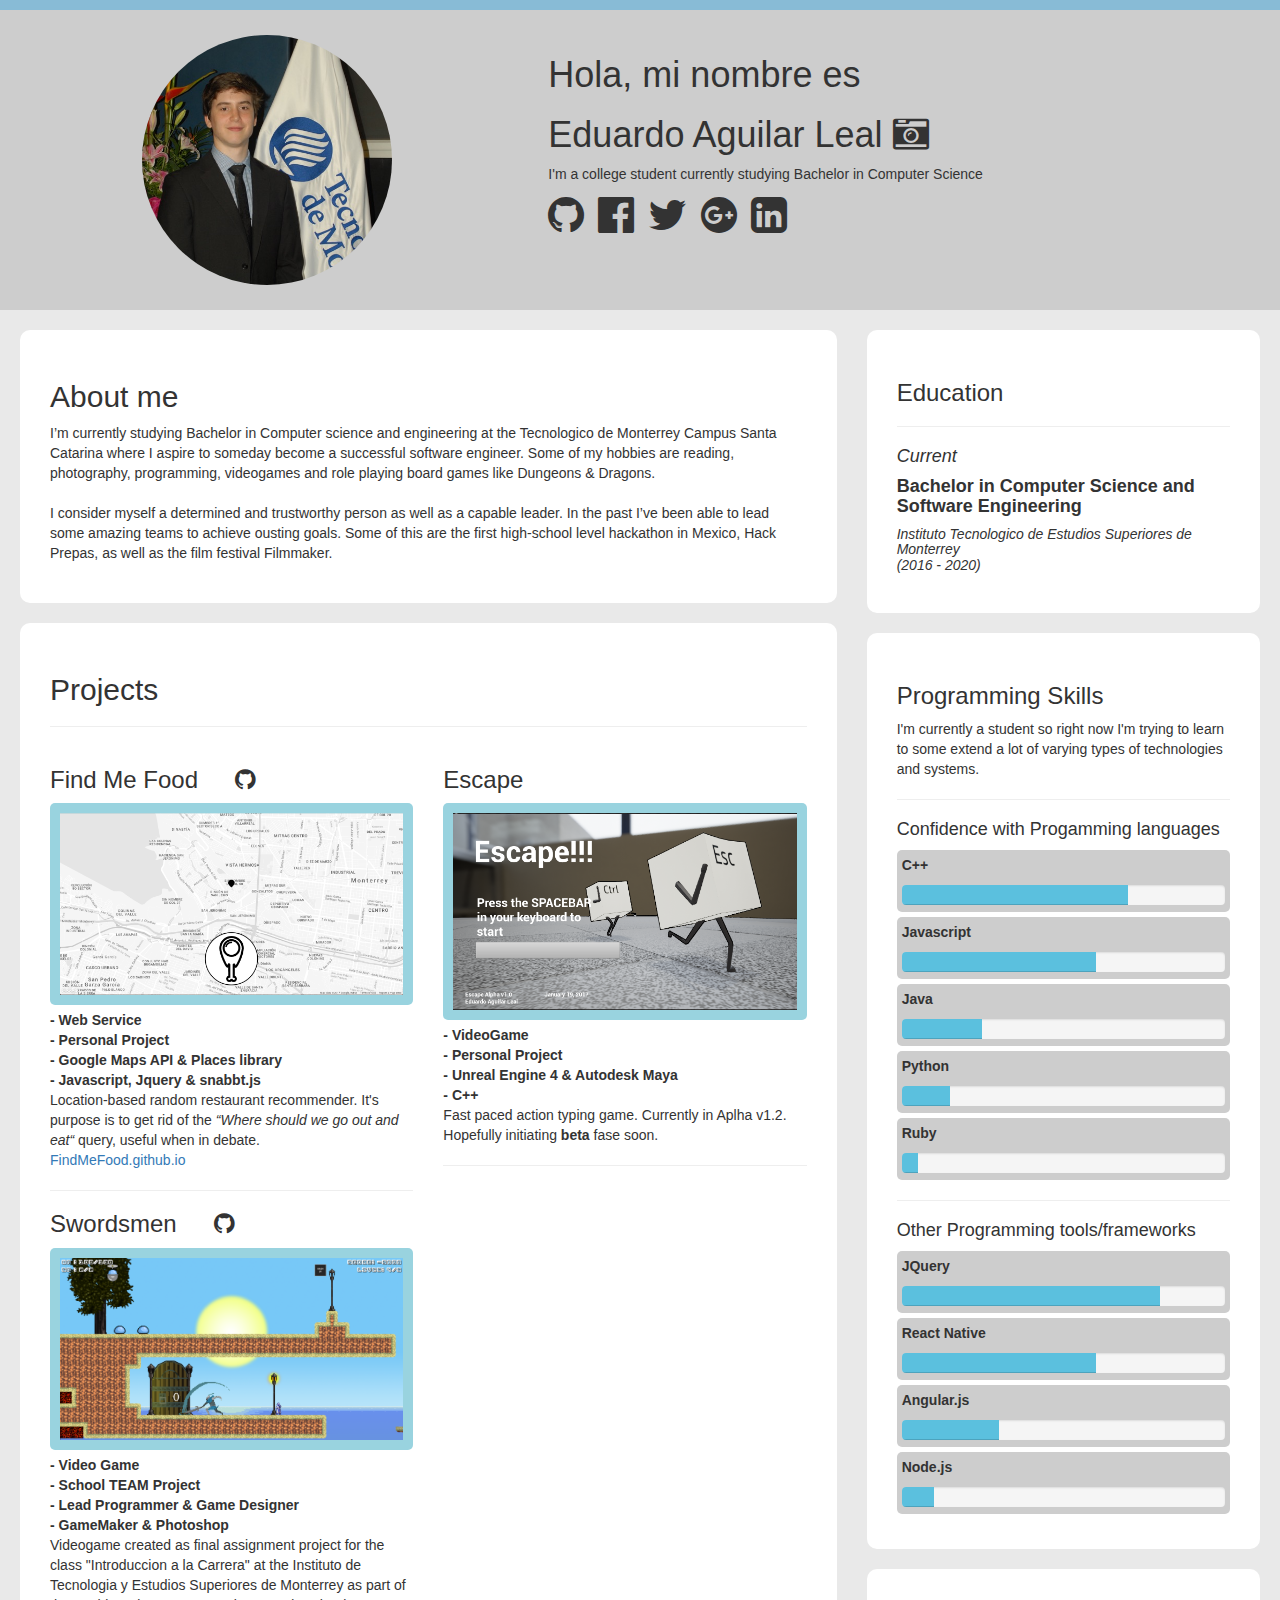
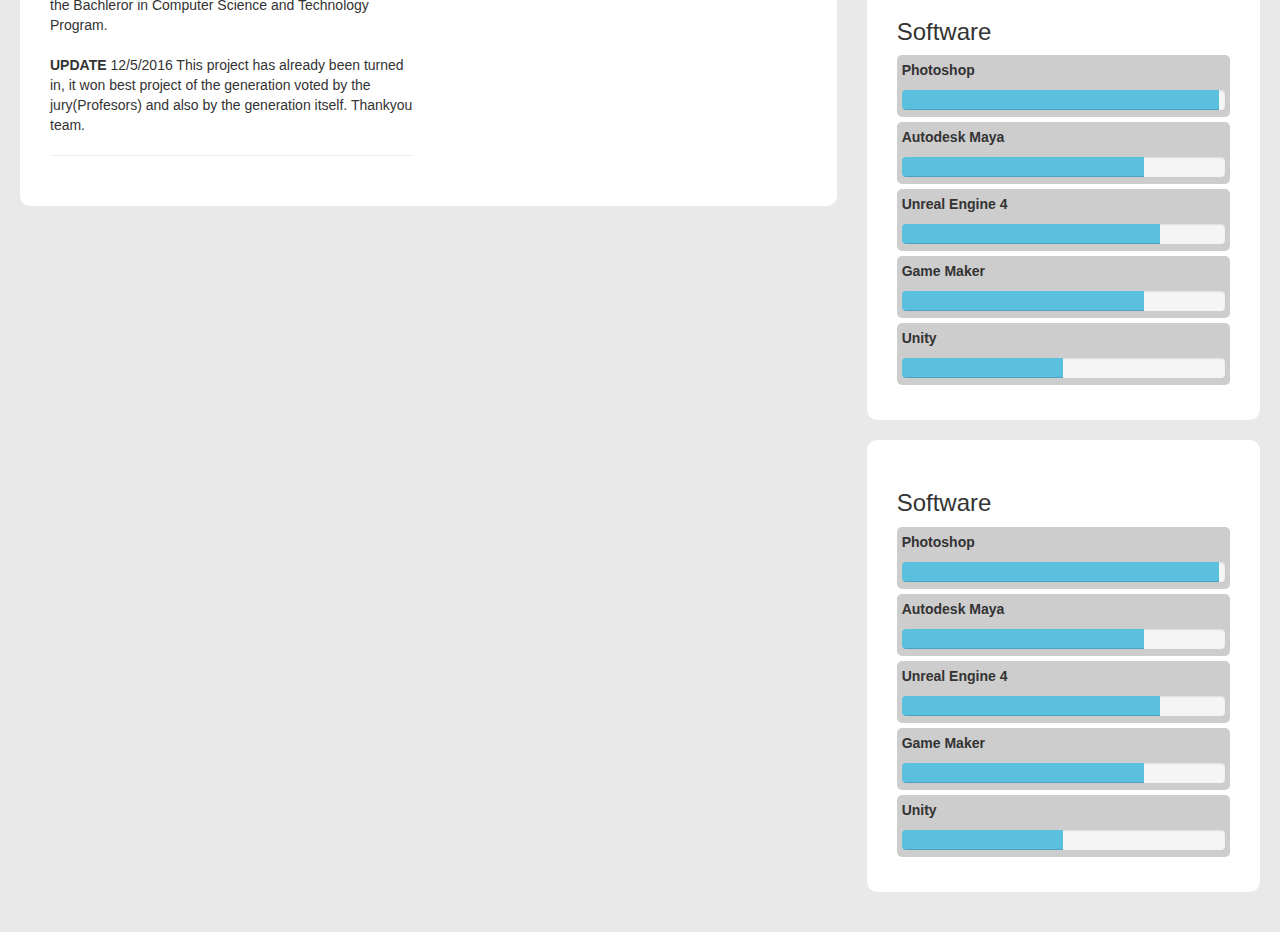
<file: index.html>
<!DOCTYPE html>
<html>

<head>
	<title>Eduardo Aguilar Leal</title>
	<meta http-equiv="author" content="Eduardo Aguilar Leal">
	<meta charset="utf-8" />
	<meta name="viewport" content="width=device-width, initial-scale=1" />

	<!-- My css file -->
	<link type="text/css" rel="stylesheet" href="css/styles.css" />

	<!--<link rel = "icon" href = "images/virgl_favicon.png">-->

	<!-- Jquery -->
	<script src="https://ajax.googleapis.com/ajax/libs/jquery/3.1.1/jquery.min.js"></script>

	<!-- Boostrap links -->
	<link rel="stylesheet" href="https://maxcdn.bootstrapcdn.com/bootstrap/3.3.7/css/bootstrap.min.css">
	<script src="https://maxcdn.bootstrapcdn.com/bootstrap/3.3.7/js/bootstrap.min.js"></script>

	<!-- Font awsome -->
	<link rel="stylesheet" href="https://cdnjs.cloudflare.com/ajax/libs/font-awesome/4.7.0/css/font-awesome.min.css">
</head>

<body>
	<header class="container-fluid">
		<div class="row">
			<div class="col-sm-5">
				<img src="images/e1.JPG" id="face" class="round"/>
			</div>
			<div class="col-sm-7">
				<h1>Hola, mi nombre es</h1>
				<h1>Eduardo Aguilar Leal <i class="fa fa-camera-retro fa-1x"></i> </h1>
				<p>I'm a college student currently studying Bachelor in Computer Science</p>
				<div id="social">
					<a href="https://github.com/eduAguilar96" target="_blank" class="icon-link"><i class="fa fa-github fa-3x" aria-hidden="true"></i></a>
					<a href="https://www.facebook.com/WOW.EDUARDO.WOW" target="_blank" class="icon-link"><i class="fa fa-facebook-official fa-3x" aria-hidden="true"></i></a>
					<a href="https://twitter.com/EduAg96" target="_blank" class="icon-link"><i class="fa fa-twitter fa-3x" aria-hidden="true"></i></a>
					<a href="https://plus.google.com/u/0/+EDAguilar77" target="_blank" class="icon-link"><i class="fa fa-google-plus-official fa-3x" aria-hidden="true"></i></a>
					<a href="https://mx.linkedin.com/in/eduardo-aguilar-leal" target="_blank" class="icon-link"><i class="fa fa-linkedin-square fa-3x" aria-hidden="true"></i></a>
				</div>
			</div>
		</div>
	</header>

	<div class="container-fluid" id="content">
		<div class="row">
			<!-- RIGHT SIDE -->
			<div class="col-sm-8">
				<!-- **********SECTION********** -->
				<div class="section">
					<h2>About me</h2>
					<p>I’m currently studying Bachelor in Computer science and engineering at the Tecnologico de Monterrey Campus Santa Catarina where I aspire to someday become a successful software engineer. Some of my hobbies are reading, photography, programming, videogames and role playing board games like Dungeons &amp; Dragons.
					<br/>
					<br/>
					I consider myself a determined and trustworthy person as well as a capable leader. In the past I’ve been able to lead some amazing teams to achieve ousting goals. Some of this are the first high-school level hackathon in Mexico, Hack Prepas, as well as the film festival Filmmaker.</p>
				</div>
				<!-- **********SECTION********** -->
				<div class="section">
					<h2>Projects</h2>
					<hr>
					<div class="row">
						<div class="col-sm-6">

							<h3>
								Find Me Food
								&emsp;
								<a href="https://github.com/FindMeFood/FindMeFood.github.io" target="_blank" class="icon-link"><i class="fa fa-github fa-1x" aria-hidden="true"></i></a>
							</h3>
							<img src="images/findmefood.png" alt="Find me food preview" class="portafolio-image"/>
							<b>- Web Service <br/>
							- Personal Project <br/>
							- Google Maps API &amp; Places library <br/>
							- Javascript, Jquery &amp; snabbt.js </b><br/>
							Location-based random restaurant recommender. It's purpose is to get rid of the <i>“Where should we go out and eat“</i> query, useful when in debate.<br/>
							<a href="https://findmefood.github.io/" target="_blank">FindMeFood.github.io</a>
							<hr>

							<h3>
								Swordsmen
								&emsp;
								<a href="https://github.com/eduAguilar96/Swordsmen" target="_blank" class="icon-link"><i class="fa fa-github fa-1x" aria-hidden="true"></i></a>
							</h3>
							<img src="images/sword.png" alt="Swordsmen preview" class="portafolio-image"/>
							<b>- Video Game <br/>
							- School TEAM Project <br/>
							- Lead Programmer &amp; Game Designer<br/>
							- GameMaker &amp; Photoshop </b><br/>
							Videogame created as final assignment project for the class "Introduccion a la Carrera" at the Instituto de Tecnologia y Estudios Superiores de Monterrey as part of the Bachleror in Computer Science and Technology Program.<br/>
							<br/>
							<b>UPDATE</b> 12/5/2016 This project has already been turned in, it won best project of the generation voted by the jury(Profesors) and also by the generation itself. Thankyou team.<br/>
							<hr>

						</div>
						<div class="col-sm-6">

							<h3>
								Escape
							</h3>
							<img src="images/escape.png" alt="Escape preview" class="portafolio-image"/>
							<b>- VideoGame <br/>
							- Personal Project <br/>
							- Unreal Engine 4 &amp; Autodesk Maya <br/>
							- C++ </b><br/>
							Fast paced action typing game. Currently in Aplha v1.2. Hopefully initiating <b>beta</b> fase soon.
							<hr>

						</div>
					</div>
				</div>
			</div>
			<!-- LEFT SIDE -->
			<div class="col-sm-4">
				<!-- **********SECTION********** -->
				<div class="section">
					<h3>Education</h4>
					<hr>
					<h4><i>Current</i></h4>
					<h4><b>Bachelor in Computer Science and Software Engineering</b></h4>
					<h5><i>Instituto Tecnologico de Estudios Superiores de Monterrey
						<br/>
						(2016 - 2020)
					</i></h5>
				</div>
				<!-- **********SECTION********** -->
				<div class="section">
					<h3>Programming Skills</h3>
					<p>I'm currently a student so right now I'm trying to learn to some extend a lot of varying types of technologies and systems.</p>
					<hr>
					<h4>Confidence with Progamming languages</h4>
					<div class="progress-container">
						<p><b>C++</b></p>
						<div class="progress">
							<div class="progress-bar progress-bar-info" role="progressbar" aria-valuenow="40" aria-valuemin="0" aria-valuemax="100" style="width:70%"></div>
						</div>
					</div>
					<div class="progress-container">
						<p><b>Javascript</b></p>
						<div class="progress">
							<div class="progress-bar progress-bar-info" role="progressbar" aria-valuenow="60" aria-valuemin="0" aria-valuemax="100" style="width:60%"></div>
						</div>
					</div>
					<div class="progress-container">
						<p><b>Java</b></p>
						<div class="progress">
							<div class="progress-bar progress-bar-info" role="progressbar" aria-valuenow="60" aria-valuemin="0" aria-valuemax="100" style="width:25%"></div>
						</div>
					</div>
					<div class="progress-container">
						<p><b>Python</b></p>
						<div class="progress">
							<div class="progress-bar progress-bar-info" role="progressbar" aria-valuenow="60" aria-valuemin="0" aria-valuemax="100" style="width:15%"></div>
						</div>
					</div>
					<div class="progress-container">
						<p><b>Ruby</b></p>
						<div class="progress">
							<div class="progress-bar progress-bar-info" role="progressbar" aria-valuenow="60" aria-valuemin="0" aria-valuemax="100" style="width:5%"></div>
						</div>
					</div>
					<hr>
					<h4>Other Programming tools/frameworks</h4>
					<div class="progress-container">
						<p><b>JQuery</b></p>
						<div class="progress">
							<div class="progress-bar progress-bar-info" role="progressbar" aria-valuenow="40" aria-valuemin="0" aria-valuemax="100" style="width:80%"></div>
						</div>
					</div>
					<div class="progress-container">
						<p><b>React Native</b></p>
						<div class="progress">
							<div class="progress-bar progress-bar-info" role="progressbar" aria-valuenow="40" aria-valuemin="0" aria-valuemax="100" style="width:60%"></div>
						</div>
					</div>
					<div class="progress-container">
						<p><b>Angular.js</b></p>
						<div class="progress">
							<div class="progress-bar progress-bar-info" role="progressbar" aria-valuenow="40" aria-valuemin="0" aria-valuemax="100" style="width:30%"></div>
						</div>
					</div>
					<div class="progress-container">
						<p><b>Node.js</b></p>
						<div class="progress">
							<div class="progress-bar progress-bar-info" role="progressbar" aria-valuenow="40" aria-valuemin="0" aria-valuemax="100" style="width:10%"></div>
						</div>
					</div>
				</div>
				<!-- **********SECTION********** -->
				<div class="section">
					<h3>Software</h3>
					<div class="progress-container">
						<p><b>Photoshop</b></p>
						<div class="progress">
							<div class="progress-bar progress-bar-info" role="progressbar" aria-valuenow="40" aria-valuemin="0" aria-valuemax="100" style="width:98%"></div>
						</div>
					</div>
					<div class="progress-container">
						<p><b>Autodesk Maya</b></p>
						<div class="progress">
							<div class="progress-bar progress-bar-info" role="progressbar" aria-valuenow="40" aria-valuemin="0" aria-valuemax="100" style="width:75%"></div>
						</div>
					</div>
					<div class="progress-container">
						<p><b>Unreal Engine 4</b></p>
						<div class="progress">
							<div class="progress-bar progress-bar-info" role="progressbar" aria-valuenow="40" aria-valuemin="0" aria-valuemax="100" style="width:80%"></div>
						</div>
					</div>
					<div class="progress-container">
						<p><b>Game Maker</b></p>
						<div class="progress">
							<div class="progress-bar progress-bar-info" role="progressbar" aria-valuenow="40" aria-valuemin="0" aria-valuemax="100" style="width:75%"></div>
						</div>
					</div>
					<div class="progress-container">
						<p><b>Unity</b></p>
						<div class="progress">
							<div class="progress-bar progress-bar-info" role="progressbar" aria-valuenow="40" aria-valuemin="0" aria-valuemax="100" style="width:50%"></div>
						</div>
					</div>
				</div>
				<!-- **********SECTION********** -->
				<div class="section">
					<h3>Software</h3>
					<div class="progress-container">
						<p><b>Photoshop</b></p>
						<div class="progress">
							<div class="progress-bar progress-bar-info" role="progressbar" aria-valuenow="40" aria-valuemin="0" aria-valuemax="100" style="width:98%"></div>
						</div>
					</div>
					<div class="progress-container">
						<p><b>Autodesk Maya</b></p>
						<div class="progress">
							<div class="progress-bar progress-bar-info" role="progressbar" aria-valuenow="40" aria-valuemin="0" aria-valuemax="100" style="width:75%"></div>
						</div>
					</div>
					<div class="progress-container">
						<p><b>Unreal Engine 4</b></p>
						<div class="progress">
							<div class="progress-bar progress-bar-info" role="progressbar" aria-valuenow="40" aria-valuemin="0" aria-valuemax="100" style="width:80%"></div>
						</div>
					</div>
					<div class="progress-container">
						<p><b>Game Maker</b></p>
						<div class="progress">
							<div class="progress-bar progress-bar-info" role="progressbar" aria-valuenow="40" aria-valuemin="0" aria-valuemax="100" style="width:75%"></div>
						</div>
					</div>
					<div class="progress-container">
						<p><b>Unity</b></p>
						<div class="progress">
							<div class="progress-bar progress-bar-info" role="progressbar" aria-valuenow="40" aria-valuemin="0" aria-valuemax="100" style="width:50%"></div>
						</div>
					</div>
				</div>
			</div>
		</div>
	</div>
	<script type="text/javascript" src="script.js"></script>
</body>

</html>
</file>
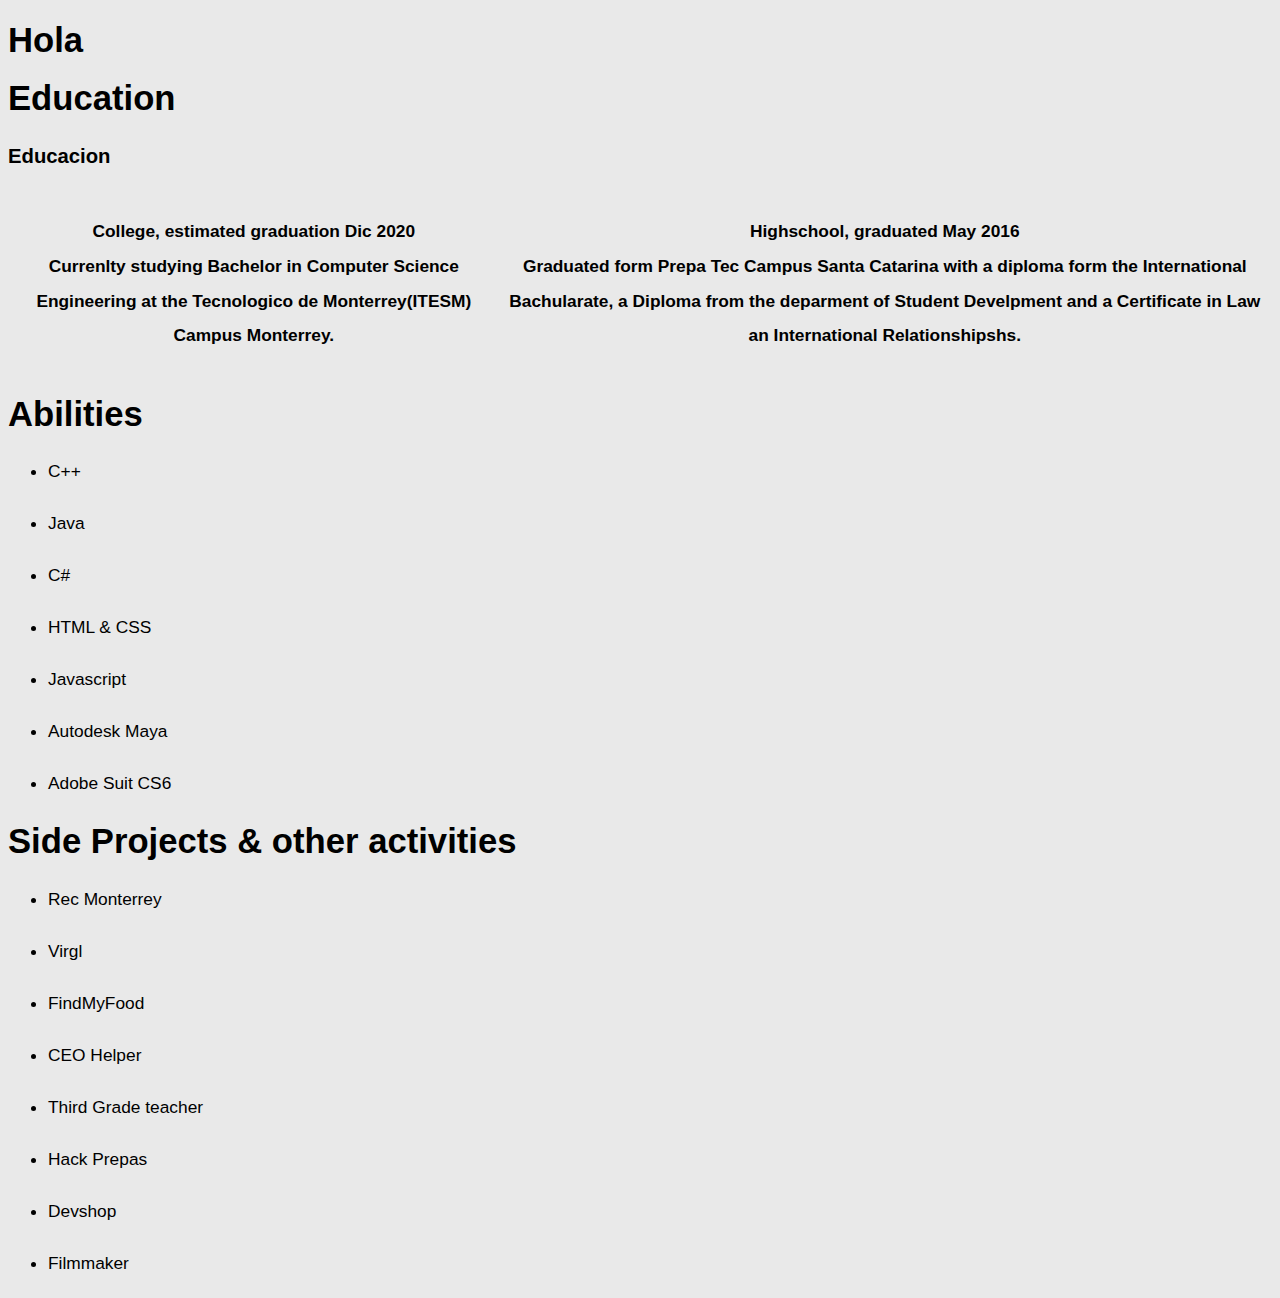
<file: index2.html>
<!DOCTYPE html>
<html>
	<head>
		<title>Eduardo Aguilar Leal</title>
		<meta http-equiv = "author" content = "Eduardo Aguilar Leal">
		<link rel="stylesheet" type="text/css" href="css/styles.css">
	</head>
	<body>
		<div id ="page-container">
			<div id= "leftBlock">
				<h1>Hola</h1>
			
			</div>
			<div id = "rightBlcok">
				<h1>Education</h1><h3>Educacion</h3>
				<table>
					<tr>
						<th><p>College, estimated graduation Dic 2020</br>
								Currenlty studying Bachelor in Computer Science Engineering at the Tecnologico de Monterrey(ITESM) Campus Monterrey.
							</p>
						</th>
						<th><p>Highschool, graduated May 2016</br>
								Graduated form Prepa Tec Campus Santa Catarina with a diploma form the International Bachularate, a Diploma from the deparment of Student Develpment and a Certificate in Law an International Relationshipshs.
							</p>
						</th>
					</tr>
				</table>	
				<h1>Abilities</h1>
				<ul>
					<li><p>C++</p></li>
					<li><p>Java</p></li>
					<li><p>C#</p></li>
					<li><p>HTML & CSS</p></li>
					<li><p>Javascript</p></li>
					<li><p>Autodesk Maya</p></li>
					<li><p>Adobe Suit CS6</p></li>
				</ul>
				<h1>Side Projects & other activities</h1>
				<ul>
					<li><p>Rec Monterrey</p></li>
					<li><p>Virgl</p></li>
					<li><p>FindMyFood</p></li>
					<li><p>CEO Helper</p></li>
					<li><p>Third Grade teacher</p></li>
					<li><p>Hack Prepas</p></li>
					<li><p>Devshop</p></li>
					<li><p>Filmmaker</p></li>
				</ul>
			</div>
		</div>
	</body>
</html>
</file>
<file: css/styles.css>
/*
    Color Pallete
    Try 1
    blueberry:  #6B7A8F;
    apricot:    #F7882F;
    citrus:     #F7C331;
    apple core: #DCC7AA;

    Try 2
    dont nou    #F7FFD8;
    butter:     #FEDC3D;
    black:      #000000;
    azure:      #01ABAA;
    peach:      #FEA680;

    try3
    ice:        #99D3DF;
    fresh water:#88BBD6;
    plaster:    #CDCDCD;
    linen:      #E9E9E9;

    51 51 51
*/

body, html {
    font-family: "Raleway", Arial, Helvetica, sans-serif;
    font-size: 13pt;
    font-weight: 400;
    line-height: 2em;
    background-color: #E9E9E9;
}

header {
    padding: 25px;
    padding-left: 200;
    padding-right: 200;
    background-color: #CDCDCD;
    text-align: left;
    border-top: 10px solid #88BBD6;
}

#content {
    background-color: #E9E9E9;
    padding: 20px;
}

.section {
    padding: 30px;
    background-color: #fff;
    border-radius: 10px;
    margin-bottom: 20px;
}

/*In a smaller screen/phone {recommended 480px}*/
@media (max-width: 765px) {
    header{
        text-align: center;
    }
}

#face{
    display: block;
    margin-left: auto;
    margin-right: auto;
}

.icon-link {
    color: #333333;
    padding-right: 10px;
}

.icon-link:hover {
    color: #88BBD6;
    padding-right: 10px;
}

.round{
    border-radius: 250px;
    object-fit: cover;
    width: 250px;
    height: 250px;

    display: block;
    margin-left: auto;
    margin-right: auto;
}

.portafolio-image {
    width: 100%;
    padding: 10px;
    background-color: #99D3DF;
    border-radius: 5px;
    margin-bottom: 5px;
}

.progress-container {
    padding: 5px;
    margin-bottom: 5px;
    border-radius: 5px;
    background-color: #CDCDCD;
}

.progress-container .progress {
    margin-bottom: 2px;
}
</file>
